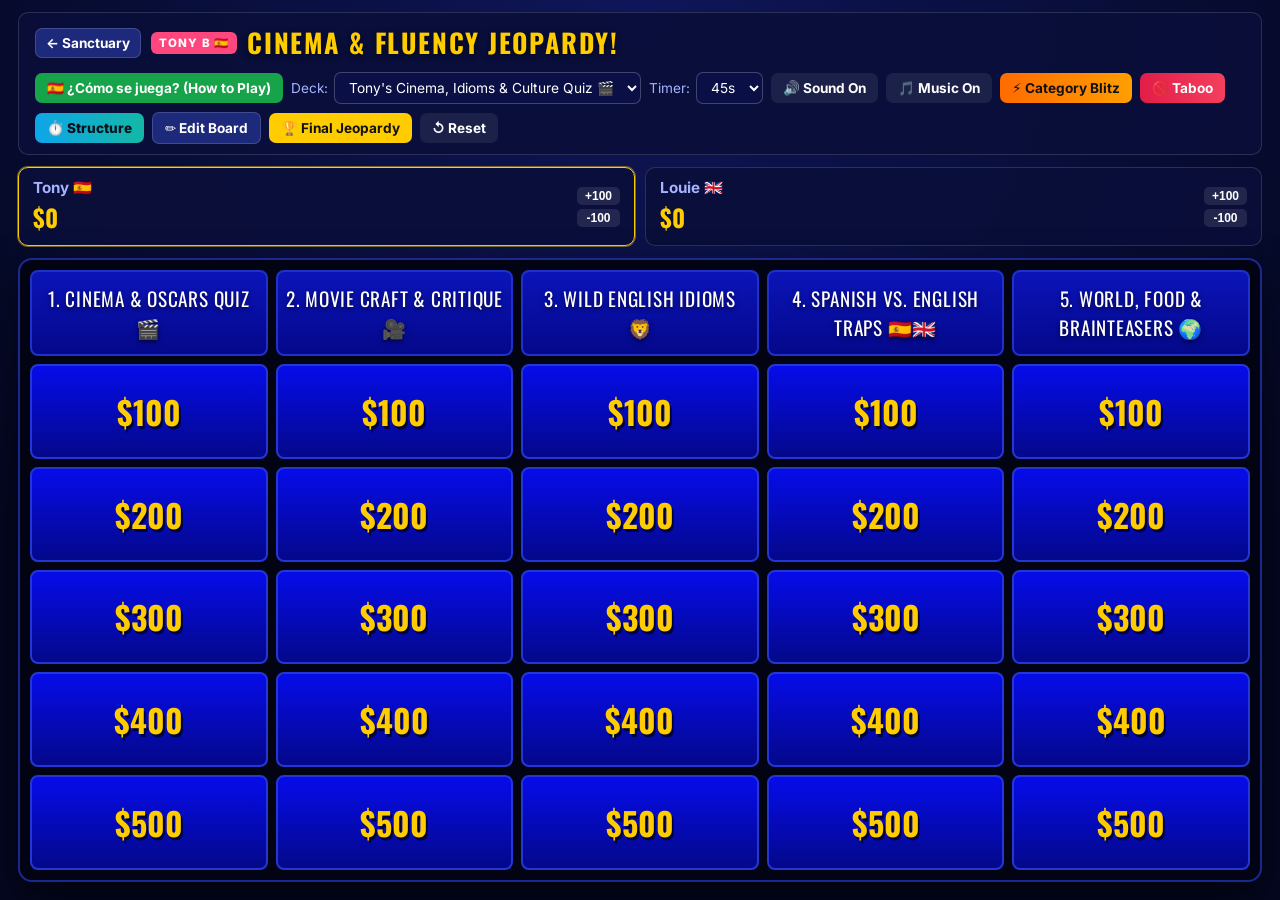
<file: jeopardy.html>
<!DOCTYPE html>
<html lang="en">
<head>
  <meta charset="UTF-8" />
  <meta name="viewport" content="width=device-width, initial-scale=1.0" />
  <title>Tony's Cinema &amp; Fluency Jeopardy • English with Tony B 🇪🇸</title>
  <link rel="preconnect" href="https://fonts.googleapis.com" />
  <link rel="preconnect" href="https://fonts.gstatic.com" crossorigin />
  <link href="https://fonts.googleapis.com/css2?family=Inter:wght@400;600;700;800&family=Oswald:wght@600;700&display=swap" rel="stylesheet" />
  <link rel="stylesheet" href="jeopardy_styles.css" />
</head>
<body>
  <div class="app-shell">
    <!-- Top Bar -->
    <header class="top-bar">
      <div class="brand">
        <a href="index.html" class="btn btn-secondary" style="text-decoration:none; padding:6px 10px;" title="Back to Tony's English Sanctuary">← Sanctuary</a>
        <span class="brand-badge">TONY B 🇪🇸</span>
        <h1>CINEMA &amp; FLUENCY JEOPARDY!</h1>
      </div>

      <div class="controls">
        <button id="howToPlayBtn" class="btn btn-green" type="button" title="How to Play (English &amp; Español)">
          🇪🇸 ¿Cómo se juega? (How to Play)
        </button>

        <label class="control-group">
          <span>Deck:</span>
          <select id="presetSelect" aria-label="Select preset board"></select>
        </label>

        <label class="control-group">
          <span>Timer:</span>
          <select id="timerSelect" aria-label="Clue timer duration">
            <option value="0">Off</option>
            <option value="20">20s</option>
            <option value="30">30s</option>
            <option value="45" selected>45s</option>
            <option value="50">50s</option>
            <option value="60">60s</option>
            <option value="90">90s</option>
          </select>
        </label>

        <button id="soundToggleBtn" class="btn btn-ghost" type="button" title="Toggle Sound Effects">
          🔊 Sound On
        </button>
        <button id="musicToggleBtn" class="btn btn-ghost" type="button" title="Toggle Thinking Music">
          🎵 Music On
        </button>
        <button id="blitzBtn" class="btn btn-blitz" type="button" title="5 in 15 Seconds Bonus Round">
          ⚡ Category Blitz
        </button>
        <button id="tabooBtn" class="btn btn-taboo" type="button" title="Taboo Bonus Round (Heads Up Style)">
          🚫 Taboo
        </button>
        <button id="structureBtn" class="btn btn-structure" type="button" title="Structure Sprint Bonus Round (30s–60s Fluency)">
          ⏱️ Structure
        </button>
        <button id="editBoardBtn" class="btn btn-secondary" type="button">
          ✏️ Edit Board
        </button>
        <button id="finalJeopardyBtn" class="btn btn-gold" type="button">
          🏆 Final Jeopardy
        </button>
        <button id="resetBoardBtn" class="btn btn-ghost" type="button" title="Reset board">
          ↺ Reset
        </button>
      </div>
    </header>

    <!-- Scoreboard -->
    <section class="scoreboard" id="scoreboard" aria-label="Player Scores"></section>

    <!-- Game Board -->
    <main class="board-wrapper">
      <div class="jeopardy-board" id="jeopardyBoard" role="grid" aria-label="Jeopardy Game Board"></div>
    </main>
  </div>

  <!-- Clue Modal -->
  <div class="modal-backdrop hidden" id="clueModal" role="dialog" aria-modal="true" aria-labelledby="modalCategory">
    <div class="modal-card">
      <div class="modal-header">
        <div class="modal-meta">
          <span id="modalCategory" class="modal-category">CATEGORY</span>
          <span id="modalValue" class="modal-value">$200</span>
          <span id="dailyDoubleBadge" class="dd-badge hidden">★ DAILY DOUBLE ★</span>
        </div>
        <div class="modal-timer-wrap">
          <div id="modalTimer" class="modal-timer hidden">45</div>
          <button id="closeModalBtn" class="btn-icon" type="button" title="Close (Esc)">✕</button>
        </div>
      </div>

      <!-- Daily Double Wager View -->
      <div id="wagerView" class="wager-view hidden">
        <h2>DAILY DOUBLE!</h2>
        <p>Choose who is answering and how many points to wager:</p>
        <div class="wager-controls">
          <select id="wagerPlayerSelect" aria-label="Select player for Daily Double"></select>
          <input id="wagerInput" type="number" min="50" step="50" value="400" />
          <button id="lockWagerBtn" class="btn btn-gold" type="button">Reveal Clue</button>
        </div>
      </div>

      <!-- Clue & Answer View -->
      <div id="clueView" class="clue-view">
        <div class="clue-text" id="clueText">Clue goes here</div>
        <div class="translate-box hidden" id="clueTranslateBox">
          <span class="translate-label" id="clueTranslateLabel">🇪🇸 Pista en Español</span>
          <div class="translate-text" id="clueTranslateText"></div>
        </div>
        <div class="answer-box hidden" id="answerBox">
          <span class="answer-label">Suggested Answer &amp; Lesson Note</span>
          <div class="answer-text" id="answerText">Answer goes here</div>
        </div>
      </div>

      <!-- Scoring Footer -->
      <div class="modal-footer" id="modalFooter">
        <div class="reveal-row">
          <button id="revealAnswerBtn" class="btn btn-gold btn-lg" type="button">
            Show Answer (Space)
          </button>
          <button id="speakClueBtn" class="btn btn-secondary btn-lg" type="button" title="Read Clue / Answer Aloud">
            🐢🔊 Read Aloud
          </button>
          <button id="translateClueBtn" class="btn btn-secondary btn-lg" type="button">
            🇪🇸 Pista en Español
          </button>
        </div>
        <div class="award-row" id="awardRow"></div>
      </div>
    </div>
  </div>

  <!-- Final Jeopardy Modal -->
  <div class="modal-backdrop hidden" id="finalModal" role="dialog" aria-modal="true">
    <div class="modal-card modal-card-wide">
      <div class="modal-header">
        <div class="modal-meta">
          <span class="modal-category">FINAL JEOPARDY</span>
          <span id="finalCategoryBadge" class="modal-value">THE BIG CHALLENGE</span>
        </div>
        <button id="closeFinalBtn" class="btn-icon" type="button">✕</button>
      </div>

      <div id="finalWagerStage" class="final-stage">
        <p class="final-subtitle">Set each player's wager before revealing the Final Jeopardy clue:</p>
        <div id="finalWagersList" class="final-wagers-list"></div>
        <div class="final-actions">
          <button id="revealFinalClueBtn" class="btn btn-gold btn-lg" type="button">Reveal Final Clue</button>
        </div>
      </div>

      <div id="finalClueStage" class="final-stage hidden">
        <div class="clue-text" id="finalClueText"></div>
        <div class="translate-box hidden" id="finalTranslateBox">
          <span class="translate-label" id="finalTranslateLabel">🇪🇸 Pista en Español</span>
          <div class="translate-text" id="finalTranslateText"></div>
        </div>
        <div class="answer-box hidden" id="finalAnswerBox">
          <span class="answer-label">Answer</span>
          <div class="answer-text" id="finalAnswerText"></div>
        </div>
        <div class="final-actions" style="gap: 10px;">
          <button id="showFinalAnswerBtn" class="btn btn-gold" type="button">Show Answer</button>
          <button id="speakFinalBtn" class="btn btn-secondary" type="button">🐢🔊 Read Aloud</button>
          <button id="translateFinalBtn" class="btn btn-secondary" type="button">🇪🇸 Pista en Español</button>
        </div>
        <div id="finalResolveList" class="final-resolve-list hidden"></div>
      </div>
    </div>
  </div>

  <!-- Board Editor Modal -->
  <div class="modal-backdrop hidden" id="editorModal" role="dialog" aria-modal="true">
    <div class="modal-card modal-card-editor">
      <div class="modal-header">
        <div class="modal-meta">
          <span class="modal-category">BOARD EDITOR</span>
          <span class="modal-hint">Changes save automatically to your browser</span>
        </div>
        <button id="closeEditorBtn" class="btn-icon" type="button">✕</button>
      </div>

      <div class="editor-toolbar">
        <div class="editor-players">
          <label>
            Players (1–4):
            <input id="playerCountInput" type="number" min="1" max="4" value="2" />
          </label>
          <div id="playerNamesInputs" class="player-names-inputs"></div>
        </div>
        <div class="editor-io">
          <button id="exportJsonBtn" class="btn btn-secondary" type="button">⬇ Export JSON</button>
          <label class="btn btn-secondary file-btn">
            ⬆ Import JSON
            <input id="importJsonInput" type="file" accept="application/json" hidden />
          </label>
        </div>
      </div>

      <div id="editorGrid" class="editor-grid"></div>

      <div class="editor-final-box">
        <h3>Final Jeopardy</h3>
        <div class="editor-final-fields">
          <input id="editFinalCat" type="text" placeholder="Final Category" />
          <input id="editFinalClue" type="text" placeholder="Final Clue" />
          <input id="editFinalAnswer" type="text" placeholder="Final Answer" />
        </div>
      </div>

      <div class="modal-footer editor-footer">
        <button id="saveEditorBtn" class="btn btn-gold btn-lg" type="button">Save &amp; Return to Board</button>
      </div>
    </div>
  </div>

  <!-- Category Blitz (5 in 15 Seconds) Modal -->
  <div class="modal-backdrop hidden" id="blitzModal" role="dialog" aria-modal="true">
    <div class="modal-card">
      <div class="modal-header">
        <div class="modal-meta">
          <span class="modal-category">⚡ CATEGORY BLITZ</span>
          <span class="dd-badge">5 IN 15 SECONDS</span>
        </div>
        <div class="modal-timer-wrap">
          <div id="blitzTimer" class="modal-timer">15.0</div>
          <button id="closeBlitzBtn" class="btn-icon" type="button" title="Close (Esc)">✕</button>
        </div>
      </div>

      <div class="blitz-body">
        <div class="blitz-counter-label" id="blitzCounterLabel">Prompt 1 of 6</div>
        <div class="clue-text blitz-prompt" id="blitzPrompt">Name 5 FILM GENRES or BLOCKBUSTERS in 15 seconds!</div>
        <div class="translate-box hidden" id="blitzTranslateBox">
          <span class="translate-label" id="blitzTranslateLabel">🇪🇸 Pista en Español</span>
          <div class="translate-text" id="blitzTranslateText"></div>
        </div>

        <div class="blitz-dots" id="blitzDots" aria-label="5-item tracker">
          <button type="button" class="blitz-dot" data-dot="0">1</button>
          <button type="button" class="blitz-dot" data-dot="1">2</button>
          <button type="button" class="blitz-dot" data-dot="2">3</button>
          <button type="button" class="blitz-dot" data-dot="3">4</button>
          <button type="button" class="blitz-dot" data-dot="4">5</button>
        </div>

        <div class="blitz-controls">
          <button id="blitzStartBtn" class="btn btn-gold btn-lg" type="button">▶ Start 15s Timer</button>
          <button id="blitzNextBtn" class="btn btn-secondary btn-lg" type="button">Next Prompt →</button>
          <button id="translateBlitzBtn" class="btn btn-secondary" type="button">🇪🇸 Español</button>
        </div>
      </div>

      <div class="modal-footer">
        <div class="award-row" id="blitzAwardRow"></div>
      </div>
    </div>
  </div>

  <!-- Taboo Bonus Modal -->
  <div class="modal-backdrop hidden" id="tabooModal" role="dialog" aria-modal="true">
    <div class="modal-card">
      <div class="modal-header">
        <div class="modal-meta">
          <span class="modal-category">🚫 TABOO BONUS ROUND</span>
          <span class="modal-value" id="tabooRoundScore">Round: $0</span>
        </div>
        <div class="modal-timer-wrap">
          <div id="tabooTimer" class="modal-timer">45</div>
          <button id="closeTabooBtn" class="btn-icon" type="button" title="Close (Esc)">✕</button>
        </div>
      </div>

      <div class="taboo-body">
        <p class="taboo-instruction">Describe the word directly in English WITHOUT translating in your head or saying any forbidden words!</p>

        <div class="taboo-card">
          <div class="taboo-target" id="tabooTarget">BOTTLENECK 🧠</div>
          <div class="taboo-forbidden-label">FORBIDDEN WORDS</div>
          <ul class="taboo-list" id="tabooList"></ul>
        </div>
        <div class="translate-box hidden" id="tabooTranslateBox">
          <span class="translate-label" id="tabooTranslateLabel">🇪🇸 Pista en Español</span>
          <div class="translate-text" id="tabooTranslateText"></div>
        </div>

        <div class="blitz-controls">
          <button id="tabooStartBtn" class="btn btn-gold" type="button">▶ Start 45s Timer</button>
          <button id="tabooGotItBtn" class="btn btn-green btn-lg" type="button">✓ Got It! (+$200)</button>
          <button id="tabooBuzzBtn" class="btn btn-red" type="button">✕ Taboo / Skip (-$100)</button>
          <button id="tabooNextBtn" class="btn btn-secondary" type="button">Next Card →</button>
          <button id="translateTabooBtn" class="btn btn-secondary" type="button">🇪🇸 Español</button>
        </div>
      </div>

      <div class="modal-footer">
        <div class="award-row" id="tabooAwardRow"></div>
      </div>
    </div>
  </div>

  <!-- Structure Sprint Bonus Modal -->
  <div class="modal-backdrop hidden" id="structureModal" role="dialog" aria-modal="true">
    <div class="modal-card">
      <div class="modal-header">
        <div class="modal-meta">
          <span class="modal-category">⏱️ STRUCTURE SPRINT</span>
          <span class="dd-badge" id="structureFrameworkBadge">POINT • EXAMPLE • CONCLUSION</span>
        </div>
        <div class="modal-timer-wrap">
          <div id="structureTimer" class="modal-timer">30</div>
          <button id="closeStructureBtn" class="btn-icon" type="button" title="Close (Esc)">✕</button>
        </div>
      </div>

      <div class="structure-body">
        <div class="blitz-counter-label" id="structureCounterLabel">Topic 1 of 6</div>
        <div class="clue-text blitz-prompt" id="structurePrompt">Modern Cinema &amp; Commercialization (30s Pitch) 🎬</div>

        <div class="structure-phases" id="structurePhases" aria-label="Structure Phases">
          <button type="button" class="phase-pill active" data-phase="0">1. CORE STANCE</button>
          <button type="button" class="phase-pill" data-phase="1">2. WHY IT MATTERS</button>
          <button type="button" class="phase-pill" data-phase="2">3. CONCISE WRAP-UP</button>
        </div>

        <div class="structure-tip" id="structureTip">Speak directly in English without translating from Spanish—keep it punchy and clear!</div>

        <div class="filler-bar">
          <span class="filler-label">Filler Slips: <strong id="fillerCount">0</strong></span>
          <button id="fillerPlusBtn" class="btn btn-red" type="button">+1 Um / Ah</button>
          <button id="fillerResetBtn" class="btn btn-ghost" type="button">Reset</button>
        </div>

        <div class="blitz-controls">
          <button id="structureStartBtn" class="btn btn-gold btn-lg" type="button">▶ Start 30s Phase</button>
          <button id="structureNextPhaseBtn" class="btn btn-secondary btn-lg" type="button">Next Phase →</button>
          <button id="structureNextTopicBtn" class="btn btn-secondary" type="button">Next Topic ↻</button>
        </div>
      </div>

      <div class="modal-footer">
        <div class="award-row" id="structureAwardRow"></div>
      </div>
    </div>
  </div>

  <!-- How to Play Modal (English & Español) -->
  <div class="modal-backdrop hidden" id="howToPlayModal" role="dialog" aria-modal="true" aria-labelledby="howToPlayTitle">
    <div class="modal-card modal-card-wide">
      <div class="modal-header">
        <div class="modal-meta">
          <span class="modal-category" id="howToPlayTitle">🇪🇸 ¿CÓMO SE JUEGA? (HOW TO PLAY)</span>
          <span class="dd-badge">CINEMA &amp; DIRECT FLUENCY</span>
        </div>
        <button id="closeHowToPlayBtn" class="btn-icon" type="button" title="Close (Esc)">✕</button>
      </div>

      <div class="howto-body">
        <div class="howto-banner">
          <div class="howto-banner-title">👋 ¡Bienvenido, Tony! (Welcome to Your Lesson Jeopardy!)</div>
          <div class="howto-banner-sub">A custom Jeopardy board built from your sessions with Louie—covering <strong>overcoming the translation bottleneck, cinema &amp; character arcs, emotional nuance, cultural false friends, and Heads Up drills</strong>!</div>
        </div>

        <div class="howto-grid">
          <div class="howto-step">
            <div class="howto-num">1</div>
            <div class="howto-content">
              <div class="howto-title">Pick a Category &amp; Value ($100 – $500)</div>
              <div class="howto-oromo">
                Elige una categoría (<strong>1–5</strong>) y una casilla de <strong>$100 a $500</strong>. Las de <strong>$100</strong> son calentamiento rápido y las de <strong>$500</strong> son retos de fluidez. ¡Cuidado con el <strong>Daily Double</strong> oculto!
              </div>
              <div class="howto-en">Choose any column and dollar amount—watch out for the hidden Daily Double!</div>
            </div>
          </div>

          <div class="howto-step">
            <div class="howto-num">2</div>
            <div class="howto-content">
              <div class="howto-title">Read, Listen, or Peek at a Spanish Hint 🐢🔊</div>
              <div class="howto-oromo">
                Pulsa <strong>"🐢🔊 Read Aloud"</strong> para escuchar la pronunciación británica, o <strong>"🇪🇸 Pista en Español"</strong> si necesitas una ayuda rápida.
              </div>
              <div class="howto-en">Tap "Read Aloud" for audio or "Pista en Español" whenever you want a quick hint.</div>
            </div>
          </div>

          <div class="howto-step">
            <div class="howto-num">3</div>
            <div class="howto-content">
              <div class="howto-title">Think Directly in English (Open the Bottleneck!) 🗣️</div>
              <div class="howto-oromo">
                Responde en <strong>2–3 frases completas y naturales</strong> sin traducir palabra por palabra desde el español. ¡Si te falta una palabra, descríbela como en <em>Heads Up</em>!
              </div>
              <div class="howto-en">Answer in 2–3 natural sentences—if a word slips your mind, describe it directly in English!</div>
            </div>
          </div>

          <div class="howto-step">
            <div class="howto-num">4</div>
            <div class="howto-content">
              <div class="howto-title">Bonus Rounds &amp; Final Jeopardy 🏆</div>
              <div class="howto-oromo">
                Prueba los modos extra arriba: <strong>⚡ Category Blitz</strong> (5 en 15s), <strong>🚫 Taboo</strong> (estilo Heads Up) y <strong>⏱️ Structure Sprint</strong> (retos de 30s).
              </div>
              <div class="howto-en">Try Category Blitz, Taboo, Structure Sprint, and Final Jeopardy to take the crown!</div>
            </div>
          </div>
        </div>

        <div class="howto-say-box">
          <div class="howto-say-label">🗣️ Say this in English to choose a tile:</div>
          <div class="howto-say-row">
            <span class="howto-say-phrase">"Could I have Cinema and Character Arcs for three hundred, please?"</span>
            <button id="speakHowToPhraseBtn" class="btn btn-gold" type="button">🐢🔊 Listen</button>
          </div>
        </div>
      </div>

      <div class="modal-footer" style="justify-content: center;">
        <button id="startFromHowToBtn" class="btn btn-green btn-lg" type="button">
          ✅ Unplug &amp; Let's Play!
        </button>
      </div>
    </div>
  </div>

  <script src="jeopardy_app.js" defer></script>
</body>
</html>
</file>
<file: jeopardy_styles.css>
:root {
  --bg-deep: #040720;
  --board-blue: #060ce9;
  --board-blue-dark: #04088a;
  --tile-hover: #131aff;
  --gold: #ffcc00;
  --gold-soft: #ffe680;
  --text-light: #ffffff;
  --text-muted: #a6b4ff;
  --green: #16a34a;
  --red: #dc2626;
  --panel-bg: rgba(10, 15, 58, 0.92);
  --border-subtle: rgba(255, 255, 255, 0.14);
  --radius: 10px;
}

* {
  box-sizing: border-box;
  margin: 0;
  padding: 0;
}

body {
  font-family: "Inter", system-ui, -apple-system, sans-serif;
  background: radial-gradient(circle at top center, #0e1659 0%, var(--bg-deep) 75%);
  color: var(--text-light);
  min-height: 100vh;
  overflow-x: hidden;
}

.app-shell {
  max-width: 1280px;
  margin: 0 auto;
  padding: 12px 18px 18px;
  display: flex;
  flex-direction: column;
  gap: 12px;
  min-height: 100vh;
}

/* Top Bar */
.top-bar {
  display: flex;
  flex-wrap: wrap;
  align-items: center;
  justify-content: space-between;
  gap: 10px;
  background: var(--panel-bg);
  border: 1px solid var(--border-subtle);
  border-radius: var(--radius);
  padding: 10px 16px;
}

.brand {
  display: flex;
  align-items: center;
  gap: 10px;
}

.brand-badge {
  background: #ff477e;
  color: #fff;
  font-size: 0.72rem;
  font-weight: 800;
  letter-spacing: 0.08em;
  padding: 4px 8px;
  border-radius: 6px;
}

.brand h1 {
  font-family: "Oswald", sans-serif;
  font-size: 1.65rem;
  letter-spacing: 0.06em;
  color: var(--gold);
  text-shadow: 0 2px 6px rgba(0, 0, 0, 0.6);
}

.controls {
  display: flex;
  flex-wrap: wrap;
  align-items: center;
  gap: 8px;
}

.control-group {
  display: inline-flex;
  align-items: center;
  gap: 6px;
  font-size: 0.85rem;
  color: var(--text-muted);
}

select,
input[type="text"],
input[type="number"] {
  background: #0a1045;
  color: #fff;
  border: 1px solid rgba(255, 255, 255, 0.22);
  border-radius: 7px;
  padding: 6px 10px;
  font-size: 0.86rem;
  font-family: inherit;
}

select:focus,
input:focus {
  outline: 2px solid var(--gold);
  border-color: transparent;
}

/* Buttons */
.btn {
  border: none;
  border-radius: 7px;
  padding: 7px 12px;
  font-size: 0.85rem;
  font-weight: 700;
  font-family: inherit;
  cursor: pointer;
  transition: transform 0.12s ease, opacity 0.15s ease, background 0.15s ease;
  display: inline-flex;
  align-items: center;
  gap: 5px;
}

.btn:hover {
  transform: translateY(-1px);
}

.btn:active {
  transform: translateY(0);
}

.btn-gold {
  background: var(--gold);
  color: #111;
}

.btn-secondary {
  background: #1d297a;
  color: #fff;
  border: 1px solid rgba(255, 255, 255, 0.16);
}

.btn-ghost {
  background: rgba(255, 255, 255, 0.08);
  color: #fff;
}

.btn-green {
  background: var(--green);
  color: #fff;
}

.btn-red {
  background: var(--red);
  color: #fff;
}

.btn-lg {
  padding: 10px 18px;
  font-size: 0.96rem;
}

.btn-icon {
  background: rgba(255, 255, 255, 0.1);
  color: #fff;
  border: none;
  width: 34px;
  height: 34px;
  border-radius: 8px;
  font-size: 1rem;
  cursor: pointer;
}

/* Scoreboard */
.scoreboard {
  display: grid;
  grid-template-columns: repeat(auto-fit, minmax(180px, 1fr));
  gap: 10px;
}

.player-card {
  background: var(--panel-bg);
  border: 1px solid var(--border-subtle);
  border-radius: var(--radius);
  padding: 10px 14px;
  display: flex;
  align-items: center;
  justify-content: space-between;
  gap: 10px;
}

.player-card.active-turn {
  border-color: var(--gold);
  box-shadow: 0 0 0 1px rgba(255, 204, 0, 0.45);
}

.player-info {
  display: flex;
  flex-direction: column;
  gap: 2px;
}

.player-name {
  font-weight: 700;
  font-size: 0.95rem;
  color: var(--text-muted);
}

.player-score {
  font-family: "Oswald", sans-serif;
  font-size: 1.5rem;
  font-weight: 700;
  color: var(--gold);
}

.player-score.negative {
  color: #ff6b6b;
}

.player-nudge {
  display: flex;
  flex-direction: column;
  gap: 4px;
}

.nudge-btn {
  background: rgba(255, 255, 255, 0.1);
  color: #fff;
  border: none;
  border-radius: 5px;
  padding: 2px 8px;
  font-size: 0.75rem;
  font-weight: 700;
  cursor: pointer;
}

.nudge-btn:hover {
  background: rgba(255, 255, 255, 0.22);
}

/* Jeopardy Board */
.board-wrapper {
  flex: 1;
  display: flex;
}

.jeopardy-board {
  width: 100%;
  display: grid;
  grid-template-columns: repeat(5, 1fr);
  grid-template-rows: auto repeat(5, minmax(76px, 1fr));
  gap: 8px;
  background: #020414;
  padding: 10px;
  border-radius: 14px;
  border: 2px solid #1b288f;
  box-shadow: 0 18px 40px rgba(0, 0, 0, 0.55);
}

.cat-header {
  background: linear-gradient(180deg, #0b14b8 0%, var(--board-blue-dark) 100%);
  border: 2px solid #2030c9;
  border-radius: 8px;
  padding: 12px 8px;
  text-align: center;
  font-family: "Oswald", sans-serif;
  font-size: clamp(0.9rem, 1.5vw, 1.2rem);
  letter-spacing: 0.04em;
  text-transform: uppercase;
  display: flex;
  align-items: center;
  justify-content: center;
  text-shadow: 0 2px 4px rgba(0, 0, 0, 0.6);
}

.clue-tile {
  background: linear-gradient(180deg, var(--board-blue) 0%, var(--board-blue-dark) 100%);
  border: 2px solid #2436d6;
  border-radius: 8px;
  color: var(--gold);
  font-family: "Oswald", sans-serif;
  font-size: clamp(1.35rem, 2.5vw, 2.1rem);
  font-weight: 700;
  cursor: pointer;
  display: flex;
  align-items: center;
  justify-content: center;
  text-shadow: 2px 3px 0 rgba(0, 0, 0, 0.65);
  transition: transform 0.14s ease, background 0.14s ease, box-shadow 0.14s ease;
}

.clue-tile:hover:not(:disabled) {
  background: var(--tile-hover);
  transform: scale(1.02);
  box-shadow: 0 0 18px rgba(255, 204, 0, 0.35);
}

.clue-tile.used,
.clue-tile:disabled {
  background: #070b36;
  border-color: #101654;
  color: rgba(255, 255, 255, 0.12);
  text-shadow: none;
  cursor: default;
}

/* Modals */
.hidden {
  display: none !important;
}

.modal-backdrop {
  position: fixed;
  inset: 0;
  background: rgba(2, 4, 18, 0.82);
  backdrop-filter: blur(5px);
  display: flex;
  align-items: center;
  justify-content: center;
  padding: 18px;
  z-index: 100;
}

.modal-card {
  width: min(820px, 100%);
  background: linear-gradient(180deg, #07107a 0%, #05094a 100%);
  border: 2px solid #2c40e8;
  border-radius: 16px;
  padding: 22px 26px;
  box-shadow: 0 24px 60px rgba(0, 0, 0, 0.7);
  display: flex;
  flex-direction: column;
  gap: 18px;
  max-height: 92vh;
  overflow-y: auto;
}

.modal-card-wide {
  width: min(900px, 100%);
}

.modal-card-editor {
  width: min(1100px, 100%);
  background: #090e3d;
}

.modal-header {
  display: flex;
  align-items: center;
  justify-content: space-between;
  gap: 12px;
  border-bottom: 1px solid rgba(255, 255, 255, 0.14);
  padding-bottom: 12px;
}

.modal-meta {
  display: flex;
  flex-wrap: wrap;
  align-items: center;
  gap: 10px;
}

.modal-category {
  font-family: "Oswald", sans-serif;
  font-size: 1.2rem;
  letter-spacing: 0.05em;
  text-transform: uppercase;
  color: var(--text-muted);
}

.modal-value {
  background: var(--gold);
  color: #111;
  font-family: "Oswald", sans-serif;
  font-weight: 700;
  font-size: 1.05rem;
  padding: 2px 10px;
  border-radius: 6px;
}

.dd-badge {
  background: linear-gradient(90deg, #ff512f, #f09819);
  color: #fff;
  font-weight: 800;
  font-size: 0.85rem;
  padding: 4px 10px;
  border-radius: 999px;
  letter-spacing: 0.06em;
}

.modal-timer-wrap {
  display: flex;
  align-items: center;
  gap: 10px;
}

.modal-timer {
  font-family: "Oswald", sans-serif;
  font-size: 1.4rem;
  font-weight: 700;
  background: rgba(0, 0, 0, 0.35);
  border: 2px solid var(--gold);
  color: var(--gold);
  min-width: 48px;
  text-align: center;
  padding: 2px 8px;
  border-radius: 8px;
}

.modal-timer.danger {
  border-color: #ff5555;
  color: #ff6b6b;
}

/* Wager View */
.wager-view {
  text-align: center;
  padding: 22px 10px;
  display: flex;
  flex-direction: column;
  align-items: center;
  gap: 14px;
}

.wager-view h2 {
  font-family: "Oswald", sans-serif;
  font-size: 2.3rem;
  color: var(--gold);
  letter-spacing: 0.06em;
}

.wager-controls {
  display: flex;
  flex-wrap: wrap;
  justify-content: center;
  gap: 10px;
}

/* Clue View */
.clue-view {
  min-height: 180px;
  display: flex;
  flex-direction: column;
  align-items: center;
  justify-content: center;
  gap: 18px;
  text-align: center;
  padding: 16px 10px;
}

.clue-text {
  font-size: clamp(1.35rem, 2.5vw, 2rem);
  font-weight: 700;
  line-height: 1.38;
  text-shadow: 0 2px 6px rgba(0, 0, 0, 0.5);
}

.answer-box {
  width: 100%;
  background: rgba(255, 204, 0, 0.12);
  border: 1px solid rgba(255, 204, 0, 0.55);
  border-radius: 10px;
  padding: 12px 16px;
}

.answer-label {
  display: block;
  font-size: 0.72rem;
  font-weight: 800;
  text-transform: uppercase;
  letter-spacing: 0.08em;
  color: var(--gold);
  margin-bottom: 4px;
}

.answer-text {
  font-size: 1.2rem;
  font-weight: 700;
  color: var(--gold-soft);
}

.modal-footer {
  display: flex;
  flex-direction: column;
  gap: 12px;
  border-top: 1px solid rgba(255, 255, 255, 0.14);
  padding-top: 14px;
}

.reveal-row {
  display: flex;
  justify-content: center;
}

.award-row {
  display: flex;
  flex-wrap: wrap;
  justify-content: center;
  gap: 8px;
}

.award-group {
  display: inline-flex;
  align-items: center;
  gap: 4px;
  background: rgba(255, 255, 255, 0.07);
  padding: 5px 8px;
  border-radius: 8px;
}

.award-player-label {
  font-size: 0.82rem;
  font-weight: 700;
  margin-right: 4px;
}

/* Final Jeopardy */
.final-stage {
  display: flex;
  flex-direction: column;
  gap: 16px;
}

.final-subtitle {
  color: var(--text-muted);
  font-size: 0.95rem;
}

.final-wagers-list,
.final-resolve-list {
  display: grid;
  grid-template-columns: repeat(auto-fit, minmax(220px, 1fr));
  gap: 10px;
}

.final-player-row {
  background: rgba(255, 255, 255, 0.07);
  border-radius: 10px;
  padding: 12px;
  display: flex;
  flex-direction: column;
  gap: 8px;
}

.final-actions {
  display: flex;
  justify-content: center;
}

/* Editor */
.modal-hint {
  font-size: 0.82rem;
  color: var(--text-muted);
}

.editor-toolbar {
  display: flex;
  flex-wrap: wrap;
  justify-content: space-between;
  align-items: center;
  gap: 12px;
  background: rgba(255, 255, 255, 0.04);
  padding: 10px 12px;
  border-radius: 10px;
}

.editor-players {
  display: flex;
  flex-wrap: wrap;
  align-items: center;
  gap: 10px;
}

.player-names-inputs {
  display: flex;
  flex-wrap: wrap;
  gap: 6px;
}

.player-names-inputs input {
  width: 120px;
}

.editor-io {
  display: flex;
  gap: 8px;
}

.file-btn {
  cursor: pointer;
}

.editor-grid {
  display: grid;
  grid-template-columns: repeat(auto-fit, minmax(170px, 1fr));
  gap: 10px;
  overflow-x: auto;
  padding-bottom: 4px;
}

.editor-col {
  background: rgba(255, 255, 255, 0.04);
  border: 1px solid rgba(255, 255, 255, 0.1);
  border-radius: 10px;
  padding: 8px;
  display: flex;
  flex-direction: column;
  gap: 8px;
}

.editor-cat-input {
  font-weight: 700;
  text-transform: uppercase;
  border-color: var(--gold) !important;
}

.editor-cell {
  background: rgba(0, 0, 0, 0.25);
  border-radius: 8px;
  padding: 6px;
  display: flex;
  flex-direction: column;
  gap: 4px;
}

.editor-cell-val {
  font-size: 0.75rem;
  font-weight: 700;
  color: var(--gold);
}

.editor-cell textarea {
  width: 100%;
  resize: vertical;
  min-height: 44px;
  background: #0a1045;
  color: #fff;
  border: 1px solid rgba(255, 255, 255, 0.18);
  border-radius: 6px;
  padding: 5px;
  font-size: 0.78rem;
  font-family: inherit;
}

.editor-final-box {
  background: rgba(255, 255, 255, 0.04);
  border-radius: 10px;
  padding: 10px 12px;
  display: flex;
  flex-direction: column;
  gap: 8px;
}

.editor-final-box h3 {
  font-size: 0.9rem;
  color: var(--gold);
}

.editor-final-fields {
  display: grid;
  grid-template-columns: repeat(auto-fit, minmax(220px, 1fr));
  gap: 8px;
}

.editor-footer {
  align-items: center;
}

@media (max-width: 780px) {
  .jeopardy-board {
    gap: 5px;
    padding: 6px;
  }
  .cat-header {
    padding: 8px 4px;
    font-size: 0.78rem;
  }
}

/* Bonus Round Buttons & Modals */
.btn-blitz {
  background: linear-gradient(90deg, #ff6b00, #ff9e00);
  color: #111;
}

.btn-taboo {
  background: linear-gradient(90deg, #e11d48, #f43f5e);
  color: #fff;
}

.blitz-body,
.taboo-body {
  display: flex;
  flex-direction: column;
  align-items: center;
  text-align: center;
  gap: 16px;
  padding: 10px 6px;
}

.blitz-counter-label {
  font-size: 0.85rem;
  font-weight: 700;
  color: var(--text-muted);
  text-transform: uppercase;
  letter-spacing: 0.08em;
}

.blitz-prompt {
  color: var(--gold-soft);
  max-width: 640px;
}

.blitz-dots {
  display: flex;
  gap: 12px;
  justify-content: center;
}

.blitz-dot {
  width: 48px;
  height: 48px;
  border-radius: 50%;
  border: 2px solid rgba(255, 255, 255, 0.25);
  background: rgba(255, 255, 255, 0.08);
  color: var(--text-muted);
  font-family: "Oswald", sans-serif;
  font-size: 1.25rem;
  font-weight: 700;
  cursor: pointer;
  transition: transform 0.12s ease, background 0.15s ease, border-color 0.15s ease;
}

.blitz-dot:hover {
  transform: scale(1.06);
}

.blitz-dot.checked {
  background: var(--green);
  border-color: #86efac;
  color: #fff;
}

.blitz-controls {
  display: flex;
  flex-wrap: wrap;
  justify-content: center;
  gap: 10px;
}

/* Taboo Card */
.taboo-instruction {
  color: var(--text-muted);
  font-size: 0.92rem;
}

.taboo-card {
  width: min(440px, 100%);
  background: rgba(2, 4, 24, 0.72);
  border: 2px solid #f43f5e;
  border-radius: 14px;
  overflow: hidden;
  box-shadow: 0 12px 30px rgba(0, 0, 0, 0.45);
}

.taboo-target {
  background: linear-gradient(90deg, #e11d48, #be123c);
  color: #fff;
  font-family: "Oswald", sans-serif;
  font-size: 1.75rem;
  letter-spacing: 0.06em;
  padding: 14px 16px;
  text-transform: uppercase;
}

.taboo-forbidden-label {
  font-size: 0.72rem;
  font-weight: 800;
  letter-spacing: 0.1em;
  color: #fda4af;
  padding: 10px 12px 4px;
}

.taboo-list {
  list-style: none;
  padding: 6px 18px 16px;
  display: flex;
  flex-direction: column;
  gap: 8px;
}

.taboo-list li {
  background: rgba(255, 255, 255, 0.06);
  border: 1px solid rgba(244, 63, 94, 0.35);
  border-radius: 8px;
  padding: 8px 12px;
  font-size: 1.08rem;
  font-weight: 700;
  color: #ffe4e6;
}

/* Italian Translation Box */
.reveal-row {
  gap: 10px;
  flex-wrap: wrap;
}

.translate-box {
  width: 100%;
  background: rgba(16, 185, 129, 0.12);
  border: 1px solid rgba(52, 211, 153, 0.55);
  border-radius: 10px;
  padding: 10px 14px;
  text-align: center;
}

.translate-label {
  display: block;
  font-size: 0.72rem;
  font-weight: 800;
  text-transform: uppercase;
  letter-spacing: 0.08em;
  color: #6ee7b7;
  margin-bottom: 4px;
}

.translate-text {
  font-size: 1.08rem;
  font-weight: 600;
  color: #ecfdf5;
  line-height: 1.4;
}

/* Structure Sprint Bonus Mode */
.btn-structure {
  background: linear-gradient(90deg, #0ea5e9, #14b8a6);
  color: #04131c;
  font-weight: 800;
}

.structure-body {
  display: flex;
  flex-direction: column;
  align-items: center;
  text-align: center;
  gap: 14px;
  padding: 10px 6px;
}

.structure-phases {
  display: flex;
  flex-wrap: wrap;
  justify-content: center;
  gap: 10px;
}

.phase-pill {
  padding: 10px 18px;
  border-radius: 999px;
  border: 2px solid rgba(255, 255, 255, 0.22);
  background: rgba(255, 255, 255, 0.06);
  color: var(--text-muted);
  font-family: "Oswald", sans-serif;
  font-size: 1rem;
  letter-spacing: 0.06em;
  cursor: pointer;
  transition: transform 0.12s ease, background 0.15s ease, border-color 0.15s ease, color 0.15s ease;
}

.phase-pill:hover {
  transform: translateY(-1px);
  border-color: rgba(20, 184, 166, 0.7);
}

.phase-pill.active {
  background: linear-gradient(90deg, #0ea5e9, #14b8a6);
  border-color: #5eead4;
  color: #04131c;
  font-weight: 700;
}

.phase-pill.done {
  background: rgba(16, 185, 129, 0.22);
  border-color: #34d399;
  color: #a7f3d0;
}

.structure-tip {
  font-size: 0.92rem;
  color: var(--text-muted);
  max-width: 560px;
}

.filler-bar {
  display: flex;
  align-items: center;
  gap: 10px;
  background: rgba(2, 4, 24, 0.55);
  border: 1px solid rgba(255, 255, 255, 0.14);
  border-radius: 10px;
  padding: 8px 14px;
}

.filler-label {
  font-size: 0.92rem;
  color: #e2e8f0;
}

.filler-label strong {
  color: #fda4af;
  font-size: 1.05rem;
}

/* How to Play Modal (Afaan Oromoo - Qubee) */
.howto-body {
  padding: 18px 22px;
  display: flex;
  flex-direction: column;
  gap: 14px;
  max-height: 72vh;
  overflow-y: auto;
}

.howto-banner {
  background: linear-gradient(90deg, rgba(22, 163, 74, 0.25), rgba(234, 179, 8, 0.2));
  border: 2px solid #4ade80;
  border-radius: 12px;
  padding: 12px 16px;
  text-align: center;
}

.howto-banner-title {
  font-family: "Oswald", sans-serif;
  font-size: 1.35rem;
  color: var(--gold);
  letter-spacing: 0.03em;
}

.howto-banner-sub {
  font-size: 0.98rem;
  color: #f8fafc;
  margin-top: 4px;
  font-weight: 600;
}

.howto-grid {
  display: grid;
  grid-template-columns: 1fr;
  gap: 10px;
}

.howto-step {
  display: flex;
  align-items: flex-start;
  gap: 14px;
  background: rgba(8, 13, 52, 0.85);
  border: 1.5px solid rgba(255, 255, 255, 0.18);
  border-radius: 12px;
  padding: 12px 14px;
}

.howto-num {
  width: 36px;
  height: 36px;
  border-radius: 10px;
  background: var(--gold);
  color: #090d2a;
  font-family: "Oswald", sans-serif;
  font-size: 1.25rem;
  font-weight: 800;
  display: flex;
  align-items: center;
  justify-content: center;
  flex-shrink: 0;
}

.howto-content {
  display: flex;
  flex-direction: column;
  gap: 4px;
}

.howto-title {
  font-size: 1.05rem;
  font-weight: 800;
  color: #fde047;
}

.howto-oromo {
  font-size: 0.96rem;
  line-height: 1.45;
  color: #ffffff;
}

.howto-en {
  font-size: 0.8rem;
  color: var(--text-muted);
  font-style: italic;
}

.howto-say-box {
  background: rgba(255, 204, 0, 0.14);
  border: 2px solid var(--gold);
  border-radius: 12px;
  padding: 12px 16px;
  display: flex;
  flex-direction: column;
  gap: 8px;
}

.howto-say-label {
  font-size: 0.88rem;
  font-weight: 700;
  color: var(--gold-soft);
}

.howto-say-row {
  display: flex;
  flex-wrap: wrap;
  align-items: center;
  justify-content: space-between;
  gap: 10px;
}

.howto-say-phrase {
  font-size: 1.12rem;
  font-weight: 800;
  color: #ffffff;
}
</file>
